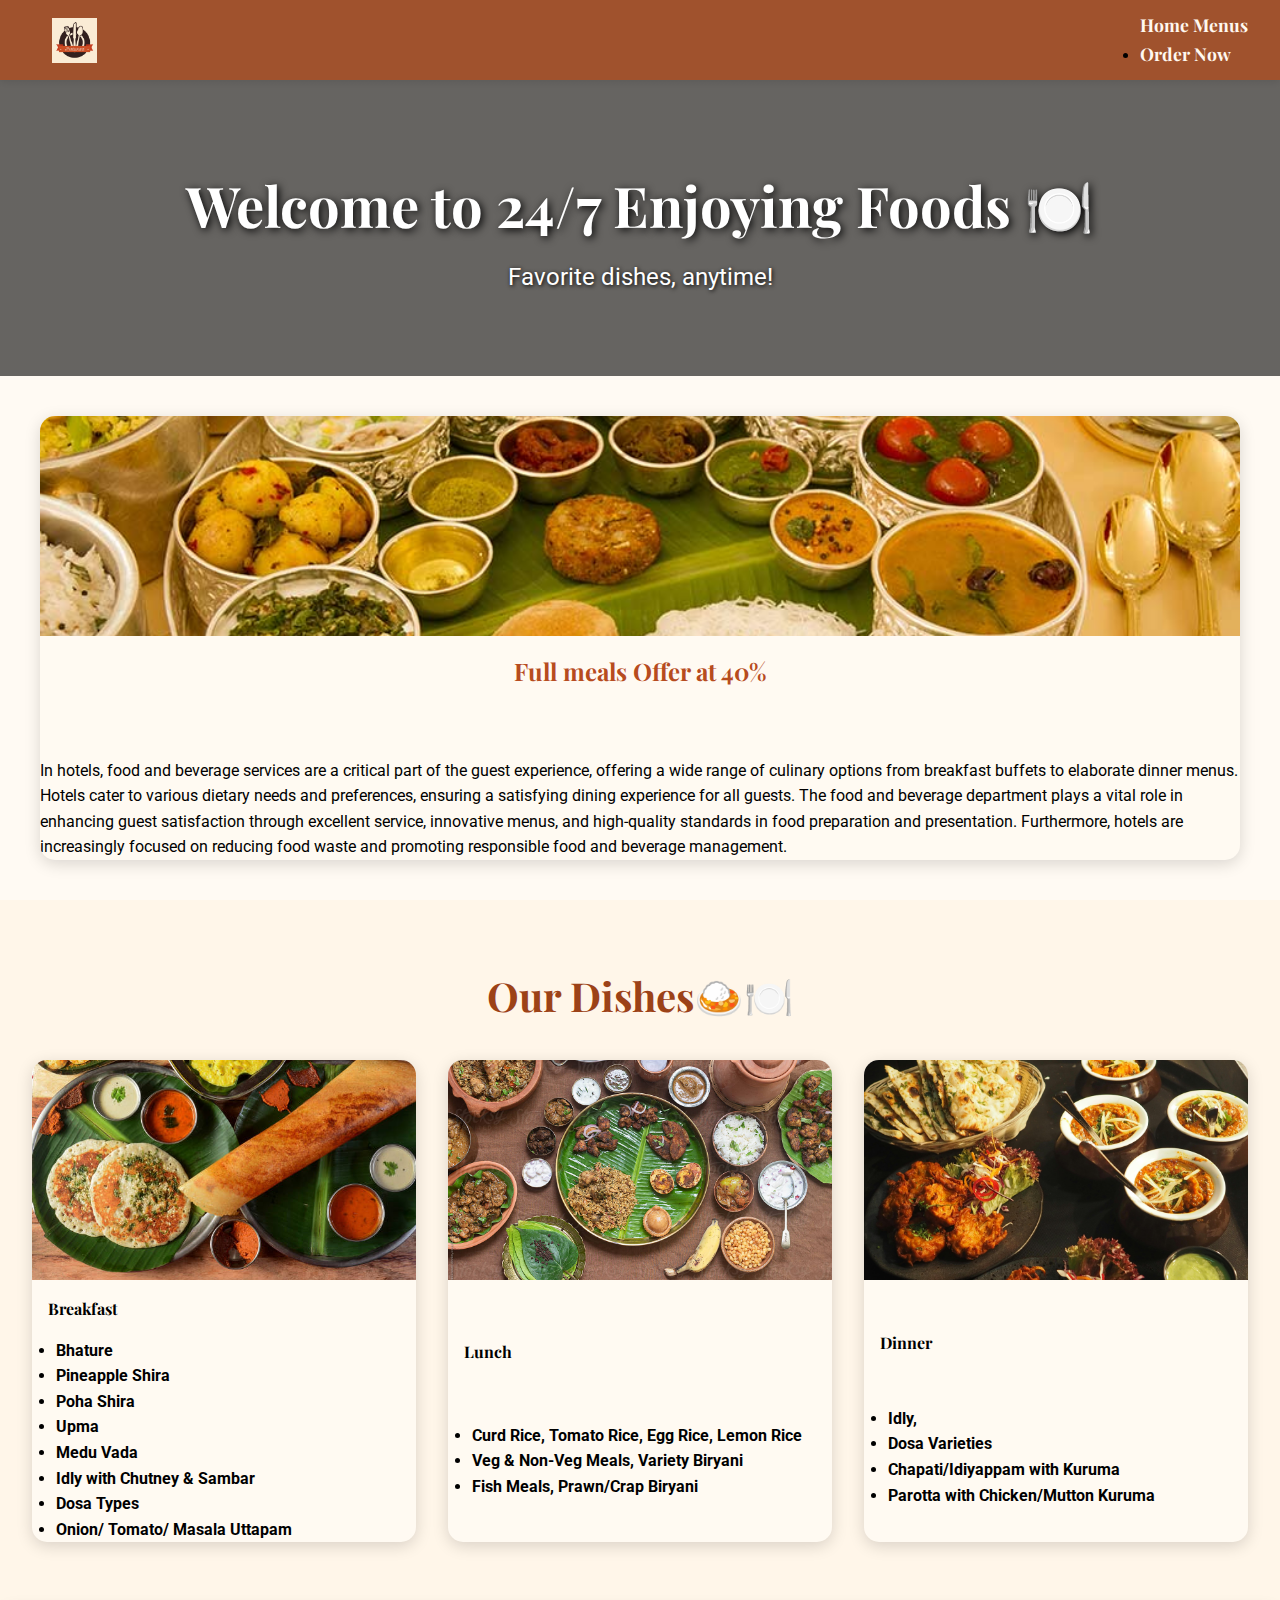
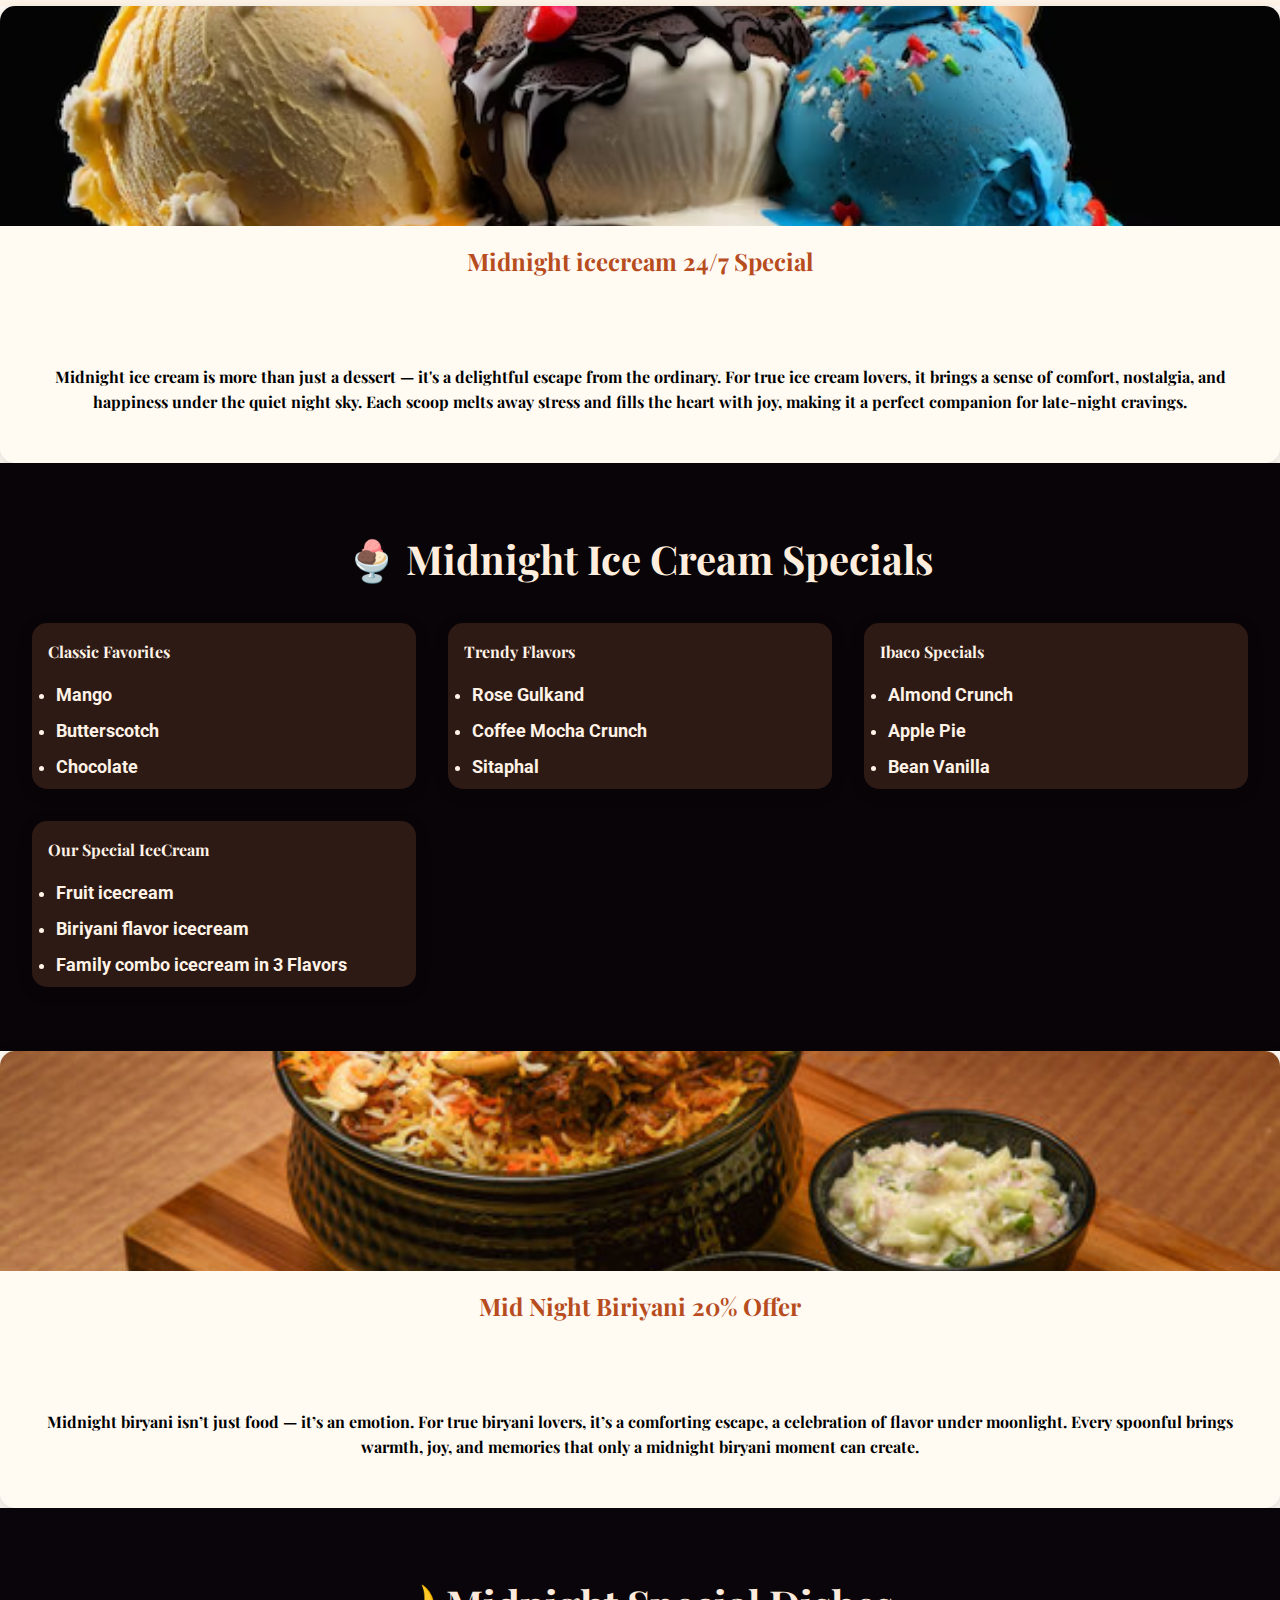
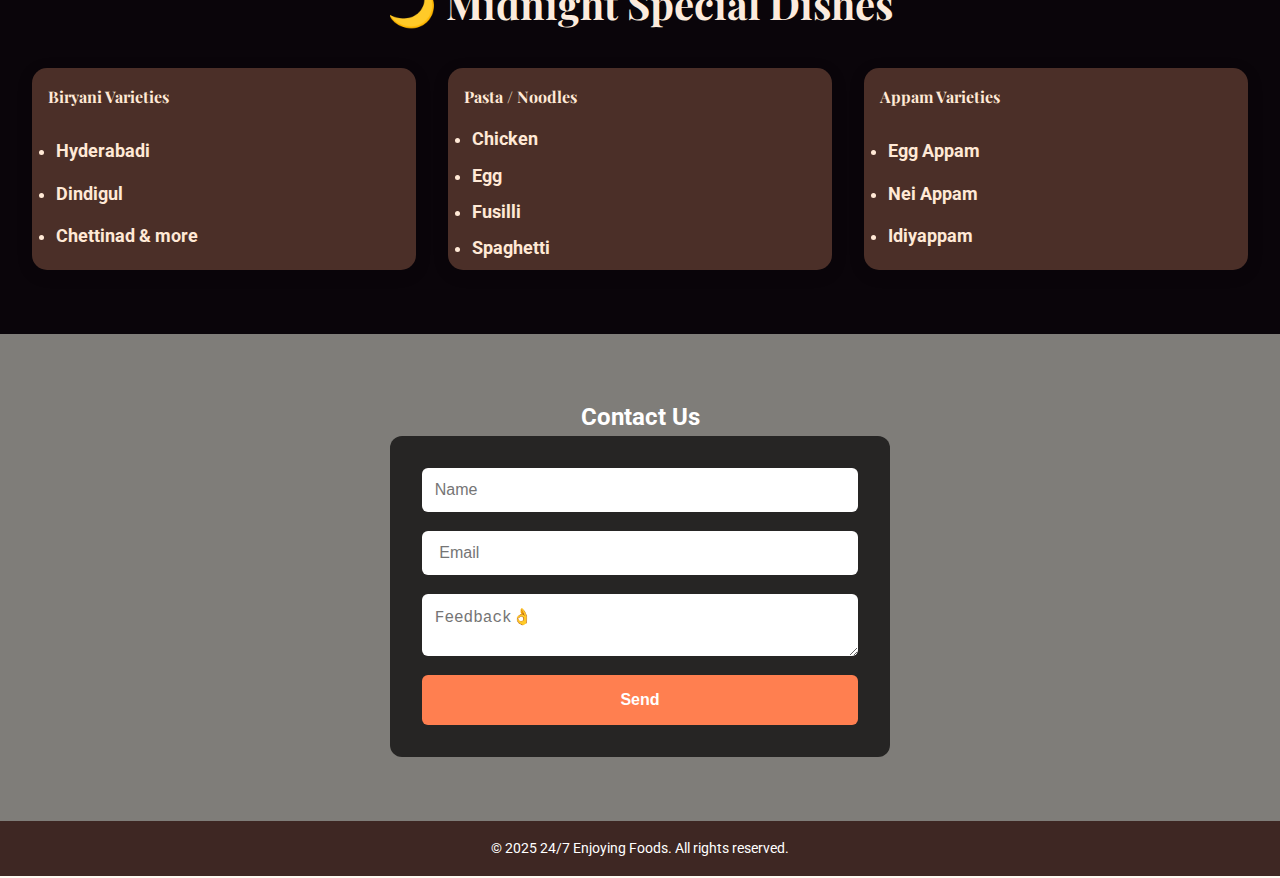
<file: index.html>
<!DOCTYPE html>
<html lang="en">
<head>
  <meta charset="UTF-8" />
  <meta name="viewport" content="width=device-width, initial-scale=1.0" />
 <title>24/7 Enjoying Foods | Midnight Biryani, Ice Cream & More</title>
  <meta name="google-site-verification" content="uxTFsu8O83ReCsxEd-4V1hkAtpvS_8bJYVyYGrkgukM" />
<meta name="description" content="Enjoy 24/7 delicious foods including midnight biryani, ice creams, 
  full meals, breakfast, and more at 24/7 Enjoying Foods. Taste happiness anytime!" />
 <meta name="keywords" content="24/7 food delivery, midnight biryani, midnight ice cream, best biryani Kerala, biryani Bengaluru,
   tasty food anytime, dinner late night, best restaurant, ice cream special, food offers" />
  <meta name="author" content="24/7 Enjoying Foods" />
  <meta property="og:title" content="24/7 Enjoying Foods | Midnight Delights Anytime!" />
  <meta  property="og:description" content="From midnight biryani to late-night ice cream, 24/7 Enjoying Foods serves happiness round the clock. Explore tasty offers now!" />
  <meta property="og:image" content="https://example.com/logo.jpg" /> 
  <meta property="og:url" content="https://yourwebsite.com" /> 
  <meta property="og:type" content="website" />

  <link href="https://fonts.googleapis.com/css2?family=Playfair+Display:wght@500;700&family=Roboto:wght@400;500&display=swap" rel="stylesheet">
  
  
  <link rel="stylesheet" href="./123.css">
</head>

<body>
  <nav class="navbar">
  <div class="logo-container">
    <img src="depositphotos_112581670-stock-illustration-restaurant-menu-design.jpg" alt="24/7 Logo">
  </div>
  <div class="nav-links">
    <a href="#Home">Home</a>
    <a href="#Menus">Menus </a>
    <li><a href="#Order Now">Order Now</a></li>
  </div>
</nav>
  <header>
    <h1>Welcome to 24/7 Enjoying Foods 🍽️</h1>
    <h3>Favorite dishes, anytime!</h3>
  </header>
<div class ="container">
 <div class="section-layout">
    <div class= "card">
      <img src="66vegetarianplatter.jpg" alt="Food Image">
    <div><center><h2>Full meals Offer at 40%</h2></center><br><br>

     <div class="card" style="background-color: #2e1a14; color: #fff3e7; font-weight: bold;"></div>
    <p>In hotels, food and beverage services are a critical part of the guest experience, offering a wide range of culinary options
       from breakfast buffets to elaborate dinner menus. Hotels cater to various dietary needs and preferences, ensuring a satisfying dining experience for all guests. 
      The food and beverage department plays a vital role in enhancing guest satisfaction through excellent service, innovative menus, and high-quality standards in food preparation and presentation. Furthermore, hotels are 
      increasingly focused on reducing food waste and promoting responsible food and beverage management. 
</p></div>
</div>
  </div>
<section id="breakfast" class="menu-section">
    <h2>Our Dishes🍛🍽️</h2>
    <div class="menu-grid">
      <div class="card">
        <img src="istockphoto-1292563627-612x612 - Copy.jpg" alt="Idly">
        <h3>Breakfast</h3>
        <h4><li>Bhature</li>
            <li>Pineapple Shira</li>
            <li>Poha Shira</li>
            <li>Upma</li>
            <li>Medu Vada</li>
            <li>Idly with Chutney & Sambar</li>
            <li>Dosa Types</li>
        <li>Onion/ Tomato/ Masala Uttapam</li></h4>
      </div>
      <div class="card">
        <img src="4213578.jpg" alt="Dosa">
        <h3>Lunch</h3>
        <h4>
        <li>Curd Rice, Tomato Rice, Egg Rice, Lemon Rice</li>
        <li>Veg & Non-Veg Meals, Variety Biryani</li>
        <li>Fish Meals, Prawn/Crap Biryani</li>
      </h4>
      </div>
      <div class="card">
        <img src="pexels-chanwalrus-958545.jpg" alt="Upma">
        <h3>Dinner</h3>
        <h4><li>Idly,</li> 
           <li>Dosa Varieties</li>
       <li>Chapati/Idiyappam with Kuruma</li>
        <li>Parotta with Chicken/Mutton Kuruma</li></h4>
      </div>
    </div>
  </section>
   <div class="card">
    <img src="vanilla-ice-cream-chocolate-sundae-bowl-dessert-isolate-background-ai-generated-image_848903-2854.avif" alt="Food Image">
    <div><center><h2>Midnight icecream 24/7 Special</h2></center><br><br>

     <div class="card" style="background-color: #2e1a14; color: #fff3e7; font-weight: bold;"></div>
      <h3 style="text-align: center; font-size: 1 .1rem; margin-bottom: 2rem; font-weight: bold;">
    <p>Midnight ice cream is more than just a dessert — it's a delightful escape from the ordinary. 
      For true ice cream lovers, it brings a sense of comfort, nostalgia, and happiness under the quiet night sky. 
      Each scoop melts away stress and fills the heart with joy, making it a perfect companion for late-night cravings.
   </p></h3></div>
  </div>
  <section id="icecream" class="special-section" style="background-color: #090408; color: #ffeedd;">
  <h2 style="text-align: center; font-size: 2.5rem; margin-bottom: 2rem; font-weight: bold;">🍨 Midnight Ice Cream Specials</h2>
  <div class="menu-grid">
    <div class="card" style="background-color: #2e1a14; color: #fff3e7; font-weight: bold;">
      <h3>Classic Favorites</h3>
      <p><h4><li>Mango</li>
        <li>Butterscotch</li>
        <li>Chocolate</li></h4></p>
    </div>
    <div class="card" style="background-color: #2e1a14; color: #fff3e7; font-weight: bold;">
      <h3>Trendy Flavors</h3>
      <p><h4><li>Rose Gulkand</li>
        <li>Coffee Mocha Crunch</li>
            <li>Sitaphal</li></h4></p>
    </div>
    <div class="card" style="background-color: #2e1a14; color: #fff3e7; font-weight: bold;">
      <h3>Ibaco Specials</h3>
      <p><h4><li>Almond Crunch</li>
         <li>Apple Pie</li>
          <li>Bean Vanilla</li></h4></p>
    </div>
    <div class="card" style="background-color: #2e1a14; color: #fff3e7; font-weight: bold;">
      <h3>Our Special IceCream</h3>
      <p><li>Fruit icecream</li>
         <li>Biriyani flavor icecream</li>
        <li>Family combo icecream in 3 Flavors</li></p>
    </div>
  </div>
</section>
 <div class="card">
    <img src="360_F_436365754_z3i5Es0sFmZuLY6GZIzdiU01v9HqpGZe.jpg" alt="Food Image">
    <div><center><h2>Mid Night Biriyani 20% Offer</h2></center><br><br>

     <div class="card" style="background-color: #2e1a14; color: #fff3e7; font-weight: bold;"></div>
      <h3 style="text-align: center; font-size: 1 .1rem; margin-bottom: 2rem; font-weight: bold;">
    <p>Midnight biryani isn’t just food — it’s an emotion. For true biryani lovers, it’s a comforting escape, 
      a celebration of flavor under moonlight.
       Every spoonful brings warmth, joy, and memories that only a midnight biryani moment can create.

</p></h3></div>
  </div>

<section id="dinner" class="special-section" style="background-color: #0a050a; color: #fcebdd;">
  <h2 style="text-align: center; font-size: 2.5rem; margin-bottom: 2rem; font-weight: bold;">🌙 Midnight Special Dishes</h2>
  <div class="menu-grid">
    <div class="card" style="background-color: #4b2f28; color: #ffe9d6; font-weight: bold;">
      <h3>Biryani Varieties</h3>
      <p><li>Hyderabadi</li>
        <li>Dindigul</li> 
          <li>Chettinad & more</li></p>
    </div>
    <div class="card" style="background-color: #4b2f28; color: #ffe9d6; font-weight: bold;">
      <h3>Pasta / Noodles</h3>
      <p><li>Chicken</li>
         <li>Egg</li>
         <li> Fusilli</li>
        <li>Spaghetti</li></p>
    </div>
    <div class="card" style="background-color: #4b2f28; color: #ffe9d6; font-weight: bold;">
      <h3>Appam Varieties</h3>
      <p><li>Egg Appam</li>
        <li>Nei Appam</li>
        <li>Idiyappam</li></p>
    </div>
  </div>
</section>
  <section id="contact" class="form-section">
    <h2>Contact Us</h2>
    <form>
      <input type="text" placeholder="Name" required />
      <input type="email" placeholder=" Email" required />
      <textarea placeholder="Feedback👌"></textarea>
      <button type="submit">Send</button>
    </form>
  </section>

  <footer>
    &copy; 2025 24/7 Enjoying Foods. All rights reserved.
  </footer>
</div>
</body> 
</html>
</file>
<file: 123.css>
.logo-container img {
  height: 50px;
  width: auto;
  object-fit: contain;
  margin-left: 20px;
}
.navbar {
  display: flex;
  align-items: center;
  justify-content: space-between;
 
  background-color: #a0522d;
  height: 80px; /* fixed height for compact design */
  box-shadow: 0 2px 8px rgba(0, 0, 0, 0.1);
}
.logo-container {
  display: flex;
  align-items: left;
}
.logo-container img {
  height: 45px;
  width: auto;
  margin-right: 0.5rem;
  object-fit: contain;
}

.brand-name {
  color: #fff8f0;
  font-family: 'Playfair Display', serif;
  font-size: 1.2rem;
  font-weight: bold;
}

.nav-links {
  gap: 1px; 
  display: inline; justify-content: space-between;

}

.nav-links a {
  color: #fff8f0;
  font-weight: bold;
  text-decoration: none;
  font-size: 1.1rem;
  font-family: 'Playfair Display', serif;
  transition: color 0.3s;
}

.nav-links a:hover {
  color: #ffd4a3;
}
.card li {
  margin-left: 1.5rem;
  list-style-type: disc;
}

.menu-section, .special-section {
  scroll-margin-top: 100px;
}

    *{
      box-sizing: border-box;
      margin: 0;
      padding: 0;
    }

    body {
      font-family: 'Roboto', sans-serif;
      background-color: #fffaf3;
      line-height: 1.6;
    }

    header {
      background: linear-gradient(rgba(0,0,0,0.6), rgba(0,0,0,0.6)),
        url('https://images.unsplash.com/photo-1543353071-873f17a7a088') center/cover no-repeat;
      color: #fff;
      padding: 5rem 1rem;
      text-align: center;
    }

    header h1 {
      font-family: 'Playfair Display', serif;
      font-size: 3.5rem;
      margin-bottom: 0.5rem;
      text-shadow: 2px 2px 8px #000;
    }

    header h3 {
      font-size: 1.5rem;
      font-weight: 400;
      text-shadow: 1px 1px 4px #000;
    }

    nav {
      background-color: #a0522d;
      display: flex;
      justify-content: center;
      gap: 3rem;
      padding: 1rem 2rem;
      box-shadow: 0 2px 8px rgba(0,0,0,0.1);
    }

    nav a {
      color: #fff8f0;
      font-weight: bold;
      text-decoration: none;
      font-size: 1.2rem;
      font-family: 'Playfair Display', serif;
      transition: color 0.3s;
    }

    nav a:hover {
      color: #ffd4a3;
    }

    .menu-section {
      padding: 4rem 2rem;
      background-color: #fff6e9;
    }

    .menu-section h2 {
      text-align: center;
      font-size: 2.5rem;
      color: #9c4217;
      margin-bottom: 2rem;
      font-family: 'Playfair Display', serif;
    }

    .menu-grid {
      display: grid;
      grid-template-columns: repeat(auto-fit, minmax(300px, 1fr));
      gap: 2rem;
    }

    .card {
      background-color: #fffaf2;
      border-radius: 15px;
      box-shadow: 0 4px 16px rgba(0,0,0,0.15);
      overflow: hidden;
      transition: transform 0.3s;
    }

    .card:hover {
      transform: translateY(-5px);
    }

    .card img {
      width: 100%;
      height: 220px;
      object-fit: cover;
    }

    .card h2, .card h3 {
      padding: 1rem;
      font-family: 'Playfair Display', serif;
    }

    .card h2 {
      font-size: 1.5rem;
      color: #b74c1e;
      font-weight: bold;
    }

    .card h3 {
      font-size: 1rem;
      font-weight: bold;
    }

    .special-section {
      background-color: #8b4513;
      color: #ffe8c6;
      padding: 4rem 2rem;
    }

    .special-section h2 {
      text-align: center;
      font-size: 2.5rem;
      margin-bottom: 1.5rem;
      font-family: 'Playfair Display', serif;
    }

    .special-section ul {
      max-width: 800px;
      margin: auto;
      padding-left: 1.5rem;
    }

    .special-section li {
      font-size: 1.1rem;
      margin-bottom: 0.5rem;
      font-weight: bold;
    }

    .form-section {
      background: linear-gradient(rgba(0,0,0,0.5), rgba(0,0,0,0.5)),
        url('https://images.unsplash.com/photo-1498654896293-37aacf113fd9') center/cover no-repeat;
      padding: 4rem 1rem;
      color: #fff;
      text-align: center;
    }

    .form-section form {
      max-width: 500px;
      margin: auto;
      background-color: rgba(0,0,0,0.7);
      padding: 2rem;
      border-radius: 12px;
      display: flex;
      flex-direction: column;
      gap: 1.2rem;
    }

    .form-section input,
    .form-section textarea {
      padding: 0.8rem;
      border: none;
      border-radius: 6px;
      font-size: 1rem;
    }

    .form-section button {
      background-color: #ff7f50;
      color: #fff;
      padding: 1rem;
      border: none;
      border-radius: 6px;
      font-size: 1rem;
      font-weight: bold;
      cursor: pointer;
      transition: background-color 0.3s;
    }

    .form-section button:hover {
      background-color: #e46d40;
    }

    footer {
      background-color: #3e2723;
      color: #fff;
      text-align: center;
      padding: 1rem;
      font-size: 0.9rem;
    }
    .section-layout {
  display: flex;
  align-items: center;
  justify-content: space-between;
  padding: 40px;
  gap: 40px;
}

.image-container img {
  width: 100%;
  max-width: 200px; 
  height: auto;
  border-radius: 12px;
  box-shadow: 0 4px 8px rgba(0, 0, 0, 0.2);
  padding: 30px;
}

.text-container {
  flex: 1;
  font-size: 1.1rem;
  line-height: 1.6;
  color: #333;
}
.card {
  display: grid;
}
</file>
